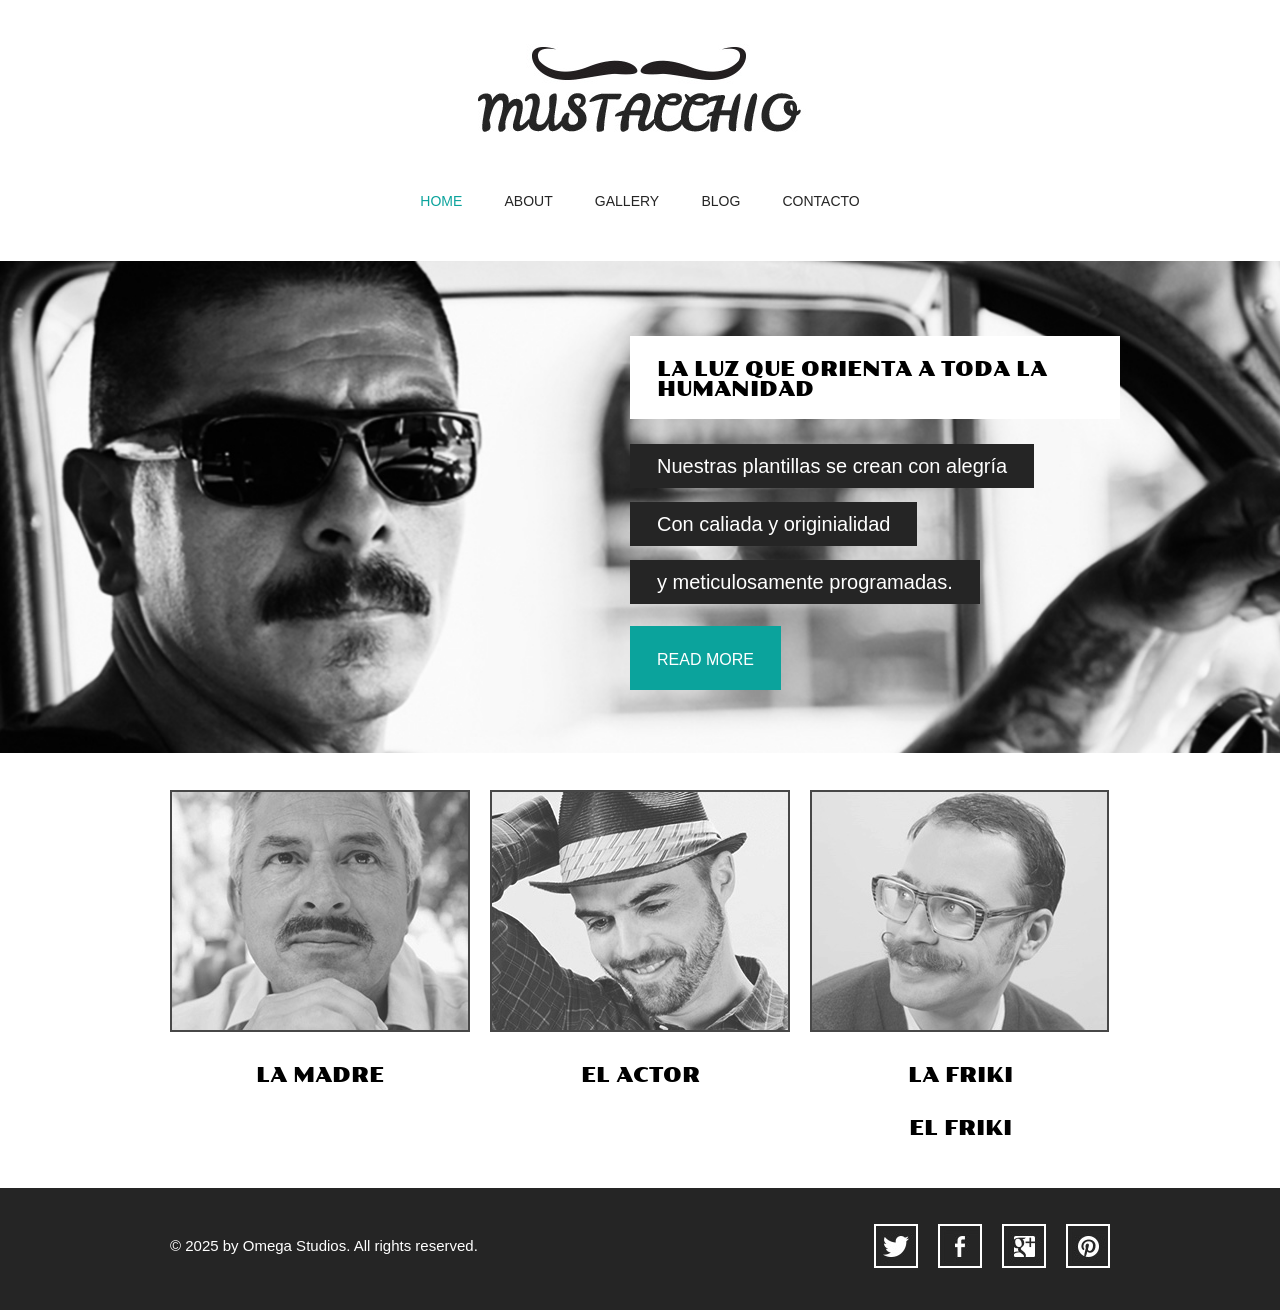
<file: index.html>
<!doctype html>
<!-- Website Template by freewebsitetemplates.com -->
<html>
<head>
	<meta charset="UTF-8">
	<meta name="viewport" content="width=device-width, initial-scale=1.0">
	<title>elPol Blog</title>
	<link rel="stylesheet" type="text/css" href="css/style.css">
	<link rel="stylesheet" type="text/css" href="css/mobile.css" media="screen and (max-width : 568px)">
	<script type="text/javascript" src="js/mobile.js"></script>
</head>
<body>
	<div id="header">
		<a href="index.html" class="logo">
			<img src="images/logo.jpg" alt="">
		</a>
		<ul id="navigation">
			<li class="selected">
				<a href="index.html">home</a>
			</li>
			<li>
				<a href="about.html">about</a>
			</li>
			<li>
				<a href="gallery.html">gallery</a>
			</li>
			<li>
				<a href="blog.html">blog</a>
			</li>
			<li>
				<a href="contact.html">contacto</a>
			</li>
		</ul>
	</div>
	<div id="body">
		<div id="featured">
			<img src="images/the-beacon.jpg" alt="">
			<div>
				<h2>La luz que orienta a toda la humanidad</h2>
				<span>Nuestras plantillas se crean con alegría</span>
				<span>Con caliada y originialidad</span>
				<span>y meticulosamente programadas.</span>
				<a href="blog-single-post.html" class="more">read more</a>
			</div>
		</div>
		<ul>
			<li>
				<a href="gallery.html">
					<img src="images/the-father.jpg" alt="">
					<span>La madre</span>
				</a>
			</li>
			<li>
				<a href="gallery.html">
					<img src="images/the-actor.jpg" alt="">
					<span>El Actor</span>
				</a>
			</li>
			<li>
				<a href="gallery.html">
					<img src="images/the-nerd.jpg" alt="">
					<span>La Friki</span>
					<span>El friki</span>
				</a>
			</li>
		</ul>
	</div>
	<div id="footer">
		<div>
			<p>&copy; 2025 by Omega Studios. All rights reserved.</p>
			<ul>
				<li>
					<a href="http://freewebsitetemplates.com/go/twitter/" id="twitter">twitter</a>
				</li>
				<li>
					<a href="http://freewebsitetemplates.com/go/facebook/" id="facebook">facebook</a>
				</li>
				<li>
					<a href="http://freewebsitetemplates.com/go/googleplus/" id="googleplus">googleplus</a>
				</li>
				<li>
					<a href="http://pinterest.com/fwtemplates/" id="pinterest">pinterest</a>
				</li>
			</ul>
		</div>
	</div>
</body>
</html>
</file>
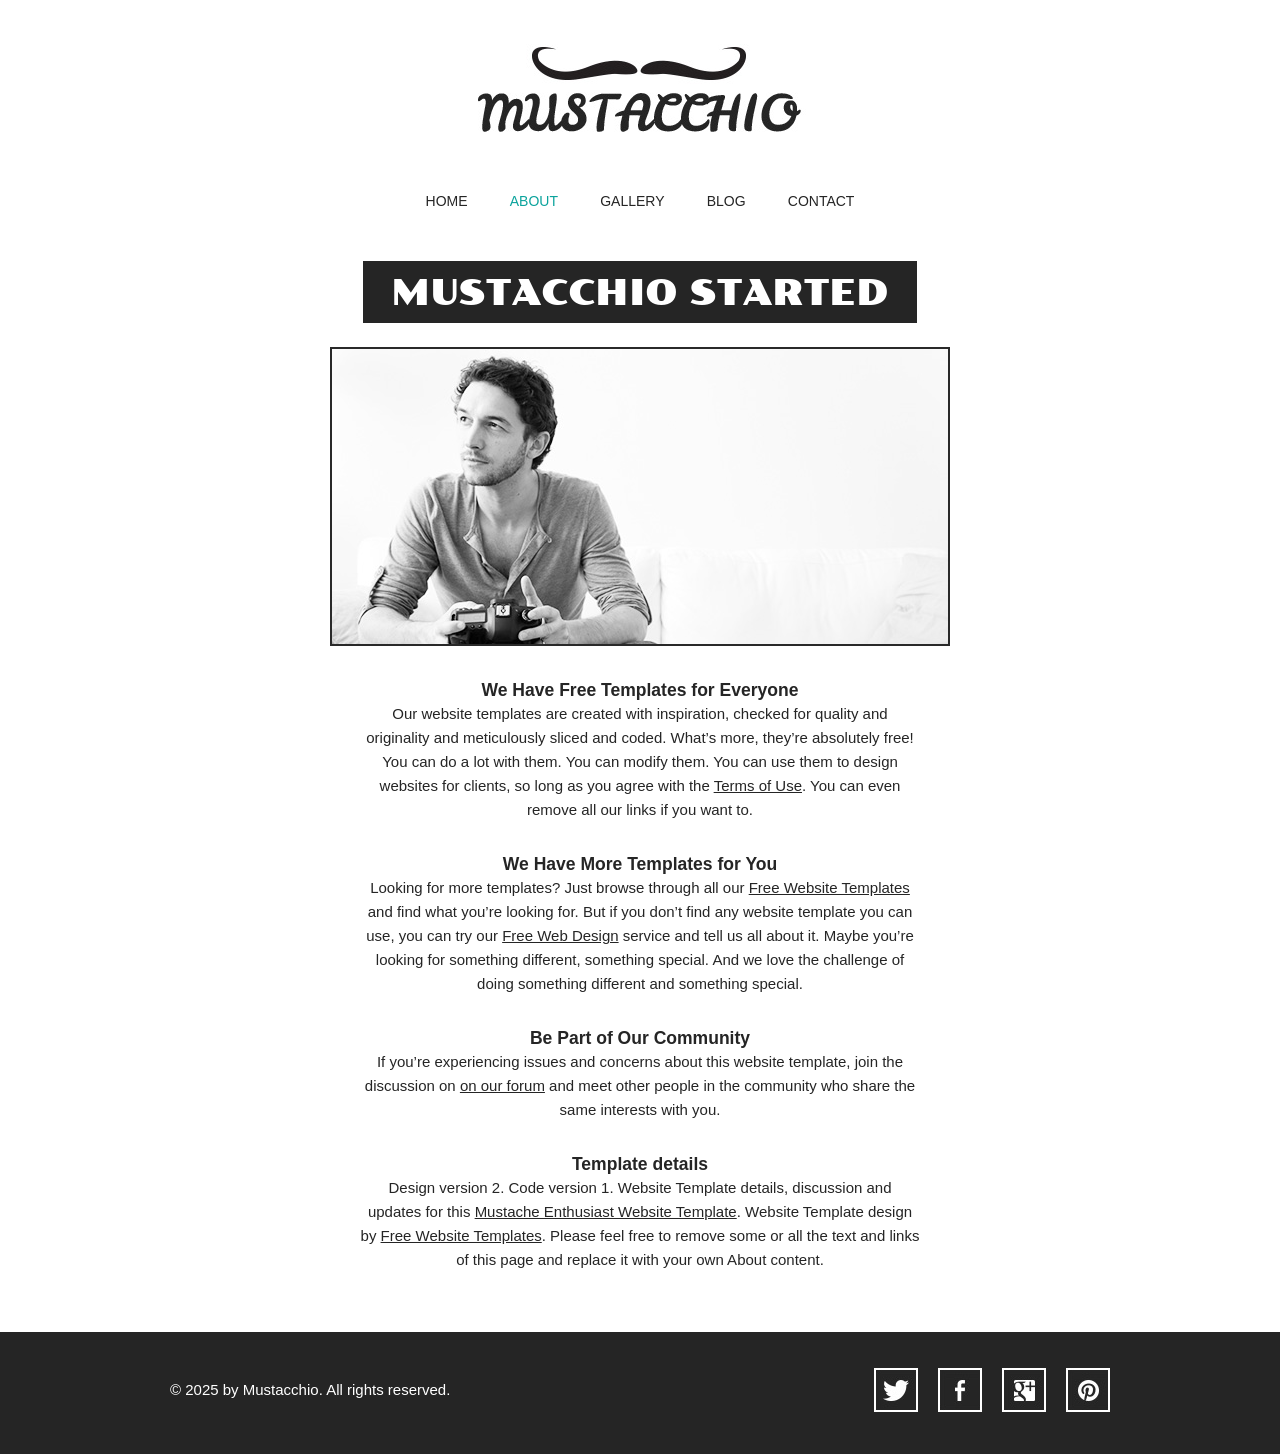
<file: about.html>
<!doctype html>
<!-- Website Template by freewebsitetemplates.com -->
<html>
<head>
	<meta charset="UTF-8">
	<meta name="viewport" content="width=device-width, initial-scale=1.0">
	<title>About - Mustache Enthusiast</title>
	<link rel="stylesheet" type="text/css" href="css/style.css">
	<link rel="stylesheet" type="text/css" href="css/mobile.css" media="screen and (max-width : 568px)">
	<script type="text/javascript" src="js/mobile.js"></script>
</head>
<body>
	<div id="header">
		<a href="index.html" class="logo">
			<img src="images/logo.jpg" alt="">
		</a>
		<ul id="navigation">
			<li>
				<a href="index.html">home</a>
			</li>
			<li class="selected">
				<a href="about.html">about</a>
			</li>
			<li>
				<a href="gallery.html">gallery</a>
			</li>
			<li>
				<a href="blog.html">blog</a>
			</li>
			<li>
				<a href="contact.html">contact</a>
			</li>
		</ul>
	</div>
	<div id="body">
		<h1><span>mustacchio started</span></h1>
		<div>
			<img src="images/photographer.jpg" alt="">
			<div class="article">
				<h3>We Have Free Templates for Everyone</h3>
				<p>
					Our website templates are created with inspiration, checked for quality and originality and meticulously sliced and coded. What’s more, they’re absolutely free! You can do a lot with them. You can modify them. You can use them to design websites for clients, so long as you agree with the <a href="http://www.freewebsitetemplates.com/about/terms/">Terms of Use</a>. You can even remove all our links if you want to.
				</p>
				<h3>We Have More Templates for You</h3>
				<p>
					Looking for more templates? Just browse through all our <a href="http://www.freewebsitetemplates.com/">Free Website Templates</a> and find what you’re looking for. But if you don’t find any website template you can use, you can try our <a href="http://www.freewebsitetemplates.com/freewebdesign/">Free Web Design</a> service and tell us all about it. Maybe you’re looking for something different, something special. And we love the challenge of doing something different and something special.
				</p>
				<h3>Be Part of Our Community</h3>
				<p>
					If you’re experiencing issues and concerns about this website template, join the discussion on <a href="http://www.freewebsitetemplates.com/forums/">on our forum</a> and meet other people in the community who share the same interests with you.
				</p>
				<h3>Template details</h3>
				<p>
					Design version 2. Code version 1. Website Template details, discussion and updates for this <a href="http://www.freewebsitetemplates.com/discuss/mustacheenthusiast/">Mustache Enthusiast Website Template</a>. Website Template design by <a href="http://www.freewebsitetemplates.com/">Free Website Templates</a>. Please feel free to remove some or all the text and links of this page and replace it with your own About content.
				</p>
			</div>
		</div>
	</div>
	<div id="footer">
		<div>
			<p>&copy; 2025 by Mustacchio. All rights reserved.</p>
			<ul>
				<li>
					<a href="http://freewebsitetemplates.com/go/twitter/" id="twitter">twitter</a>
				</li>
				<li>
					<a href="http://freewebsitetemplates.com/go/facebook/" id="facebook">facebook</a>
				</li>
				<li>
					<a href="http://freewebsitetemplates.com/go/googleplus/" id="googleplus">googleplus</a>
				</li>
				<li>
					<a href="http://pinterest.com/fwtemplates/" id="pinterest">pinterest</a>
				</li>
			</ul>
		</div>
	</div>
</body>
</html>
</file>
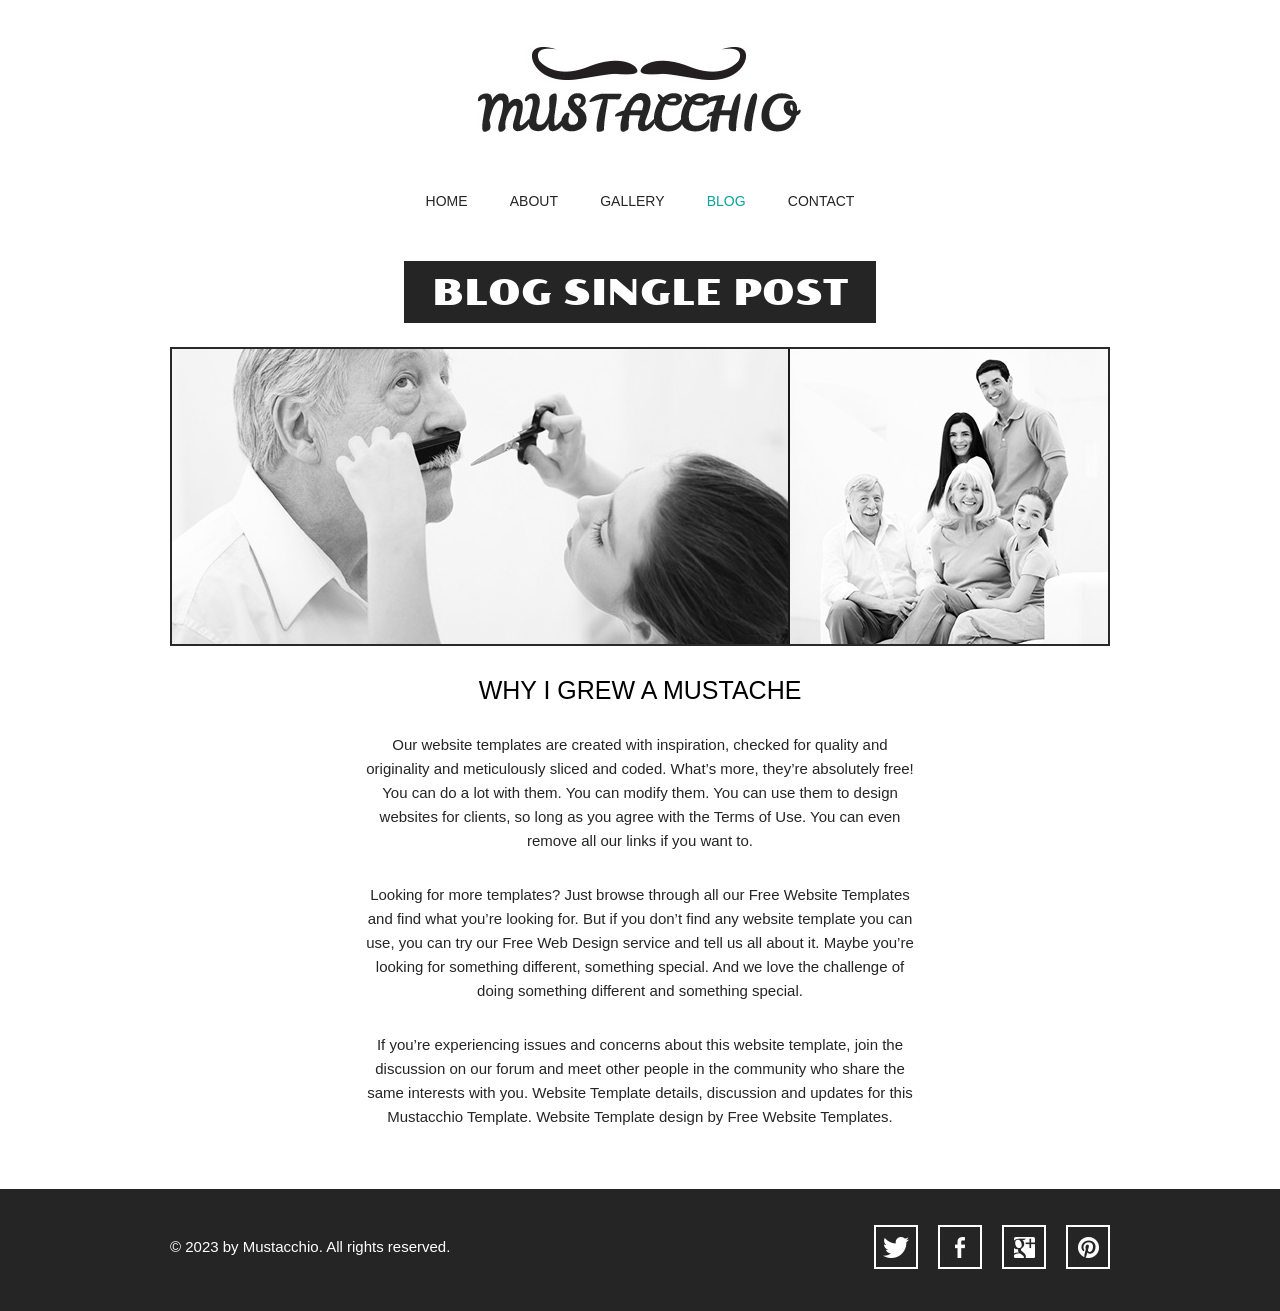
<file: blog-single-post.html>
<!doctype html>
<!-- Website Template by freewebsitetemplates.com -->
<html>
<head>
	<meta charset="UTF-8">
	<meta name="viewport" content="width=device-width, initial-scale=1.0">
	<title>Blog Single Post - Mustache Enthusiast</title>
	<link rel="stylesheet" type="text/css" href="css/style.css">
	<link rel="stylesheet" type="text/css" href="css/mobile.css" media="screen and (max-width : 568px)">
	<script type="text/javascript" src="js/mobile.js"></script>
</head>
<body>
	<div id="header">
		<a href="index.html" class="logo">
			<img src="images/logo.jpg" alt="">
		</a>
		<ul id="navigation">
			<li>
				<a href="index.html">home</a>
			</li>
			<li>
				<a href="about.html">about</a>
			</li>
			<li>
				<a href="gallery.html">gallery</a>
			</li>
			<li class="selected">
				<a href="blog.html">blog</a>
			</li>
			<li>
				<a href="contact.html">contact</a>
			</li>
		</ul>
	</div>
	<div id="body">
		<h1><span>blog single post</span></h1>
		<div>
			<img src="images/grew-a-mustache.jpg" alt="">
			<div class="article">
				<h2>WHY I GREW A MUSTACHE</h2>
				<p>
					Our website templates are created with inspiration, checked for quality and originality and meticulously sliced and coded. What’s more, they’re absolutely free! You can do a lot with them. You can modify them. You can use them to design websites for clients, so long as you agree with the Terms of Use. You can even remove all our links if you want to.
				</p>
				<p>
					Looking for more templates? Just browse through all our Free Website Templates and find what you’re looking for. But if you don’t find any website template you can use, you can try our Free Web Design service and tell us all about it. Maybe you’re looking for something different, something special. And we love the challenge of doing something different and something special.
				</p>
				<p>
					If you’re experiencing issues and concerns about this website template, join the discussion on our forum and meet other people in the community who share the same interests with you. Website Template details, discussion and updates for this Mustacchio Template. Website Template design by Free Website Templates.
				</p>
			</div>
		</div>
	</div>
	<div id="footer">
		<div>
			<p>&copy; 2023 by Mustacchio. All rights reserved.</p>
			<ul>
				<li>
					<a href="http://freewebsitetemplates.com/go/twitter/" id="twitter">twitter</a>
				</li>
				<li>
					<a href="http://freewebsitetemplates.com/go/facebook/" id="facebook">facebook</a>
				</li>
				<li>
					<a href="http://freewebsitetemplates.com/go/googleplus/" id="googleplus">googleplus</a>
				</li>
				<li>
					<a href="http://pinterest.com/fwtemplates/" id="pinterest">pinterest</a>
				</li>
			</ul>
		</div>
	</div>
</body>
</html>
</file>
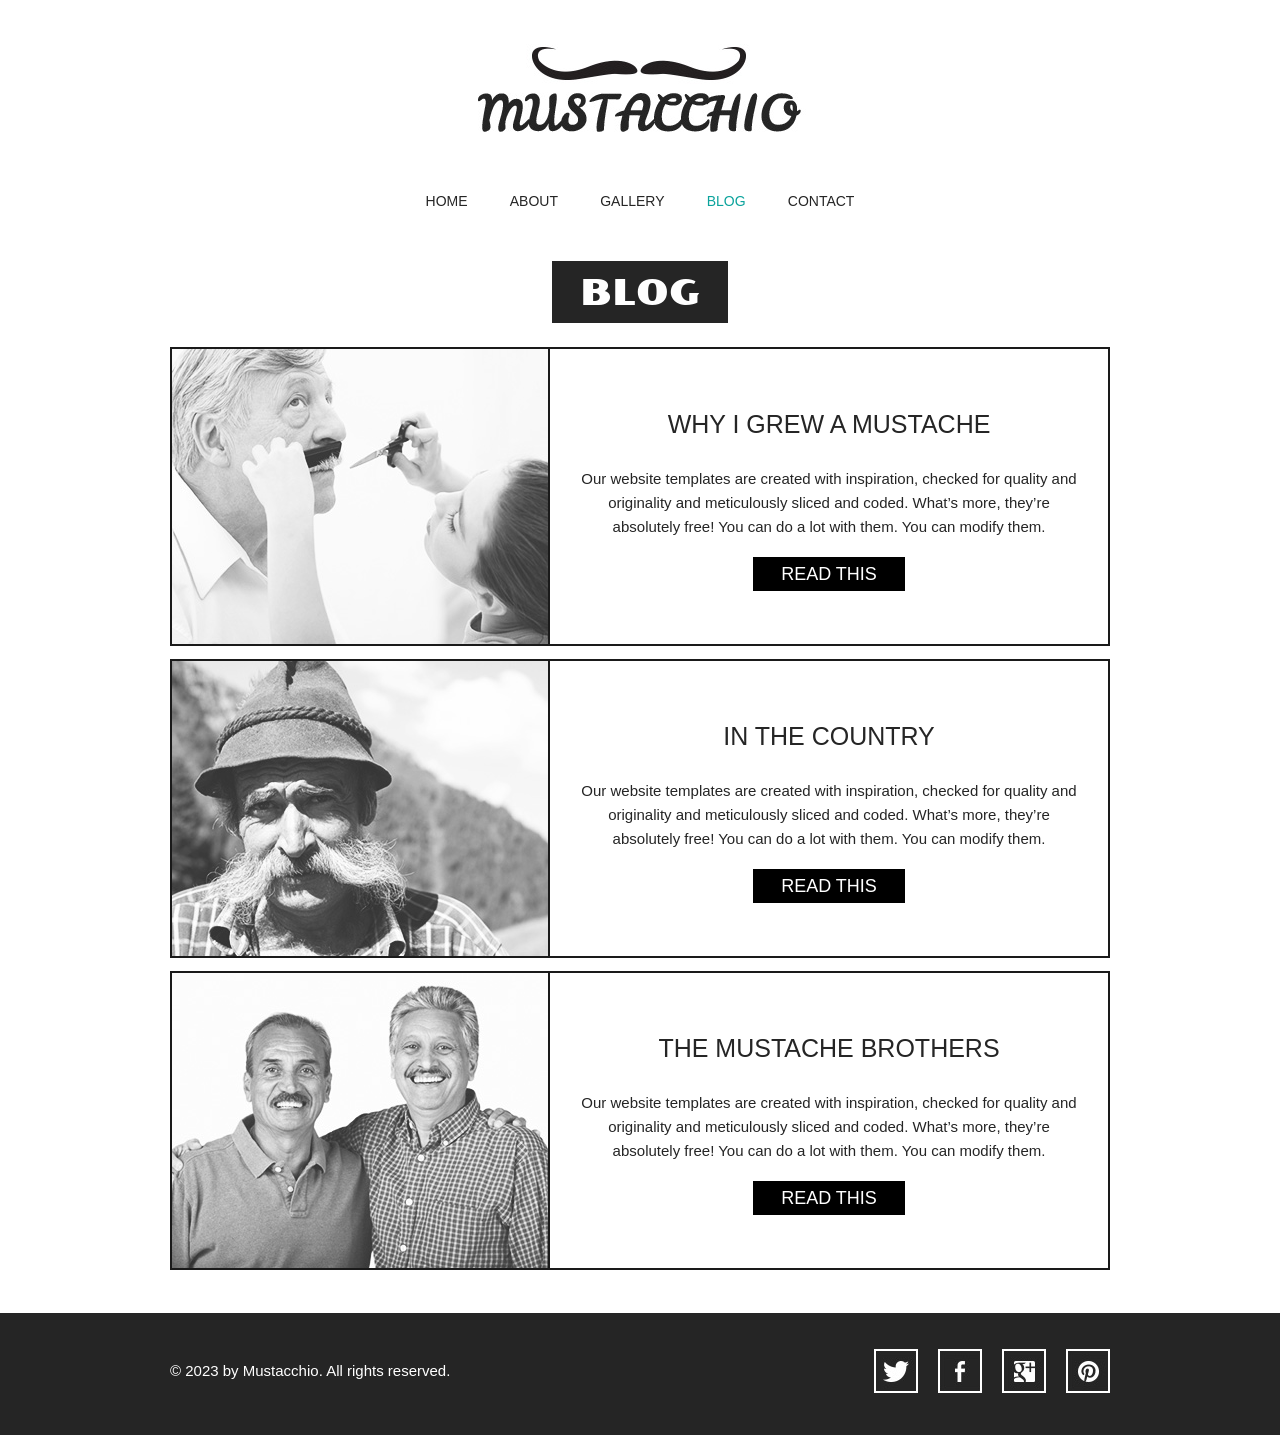
<file: blog.html>
<!doctype html>
<!-- Website Template by freewebsitetemplates.com -->
<html>
<head>
	<meta charset="UTF-8">
	<meta name="viewport" content="width=device-width, initial-scale=1.0">
	<title>Blog - Mustache Enthusiast</title>
	<link rel="stylesheet" type="text/css" href="css/style.css">
	<link rel="stylesheet" type="text/css" href="css/mobile.css" media="screen and (max-width : 568px)">
	<script type="text/javascript" src="js/mobile.js"></script>
</head>
<body>
	<div id="header">
		<a href="index.html" class="logo">
			<img src="images/logo.jpg" alt="">
		</a>
		<ul id="navigation">
			<li>
				<a href="index.html">home</a>
			</li>
			<li>
				<a href="about.html">about</a>
			</li>
			<li>
				<a href="gallery.html">gallery</a>
			</li>
			<li class="selected">
				<a href="blog.html">blog</a>
			</li>
			<li>
				<a href="contact.html">contact</a>
			</li>
		</ul>
	</div>
	<div id="body">
		<h1><span>blog</span></h1>
		<div>
			<ul>
				<li>
					<a href="blog-single-post.html" class="figure">
						<img src="images/cutting-mustache.jpg" alt="">
					</a>
					<div>
						<h3>why i grew a mustache</h3>
						<p>
							Our website templates are created with inspiration, checked for quality and originality and meticulously sliced and coded. What’s more, they’re absolutely free! You can do a lot with them. You can modify them.
						</p>
						<a href="blog-single-post.html" class="more">read this</a>
					</div>
				</li>
				<li>
					<a href="blog-single-post.html" class="figure">
						<img src="images/in-the-country.jpg" alt="">
					</a>
					<div>
						<h3>in the country</h3>
						<p>
							Our website templates are created with inspiration, checked for quality and originality and meticulously sliced and coded. What’s more, they’re absolutely free! You can do a lot with them. You can modify them.
						</p>
						<a href="blog-single-post.html" class="more">read this</a>
					</div>
				</li>
				<li>
					<a href="blog-single-post.html" class="figure">
						<img src="images/mustache-brothers.jpg" alt="">
					</a>
					<div>
						<h3>the mustache brothers</h3>
						<p>
							Our website templates are created with inspiration, checked for quality and originality and meticulously sliced and coded. What’s more, they’re absolutely free! You can do a lot with them. You can modify them.
						</p>
						<a href="blog-single-post.html" class="more">read this</a>
					</div>
				</li>
			</ul>
		</div>
	</div>
	<div id="footer">
		<div>
			<p>&copy; 2023 by Mustacchio. All rights reserved.</p>
			<ul>
				<li>
					<a href="http://freewebsitetemplates.com/go/twitter/" id="twitter">twitter</a>
				</li>
				<li>
					<a href="http://freewebsitetemplates.com/go/facebook/" id="facebook">facebook</a>
				</li>
				<li>
					<a href="http://freewebsitetemplates.com/go/googleplus/" id="googleplus">googleplus</a>
				</li>
				<li>
					<a href="http://pinterest.com/fwtemplates/" id="pinterest">pinterest</a>
				</li>
			</ul>
		</div>
	</div>
</body>
</html>
</file>
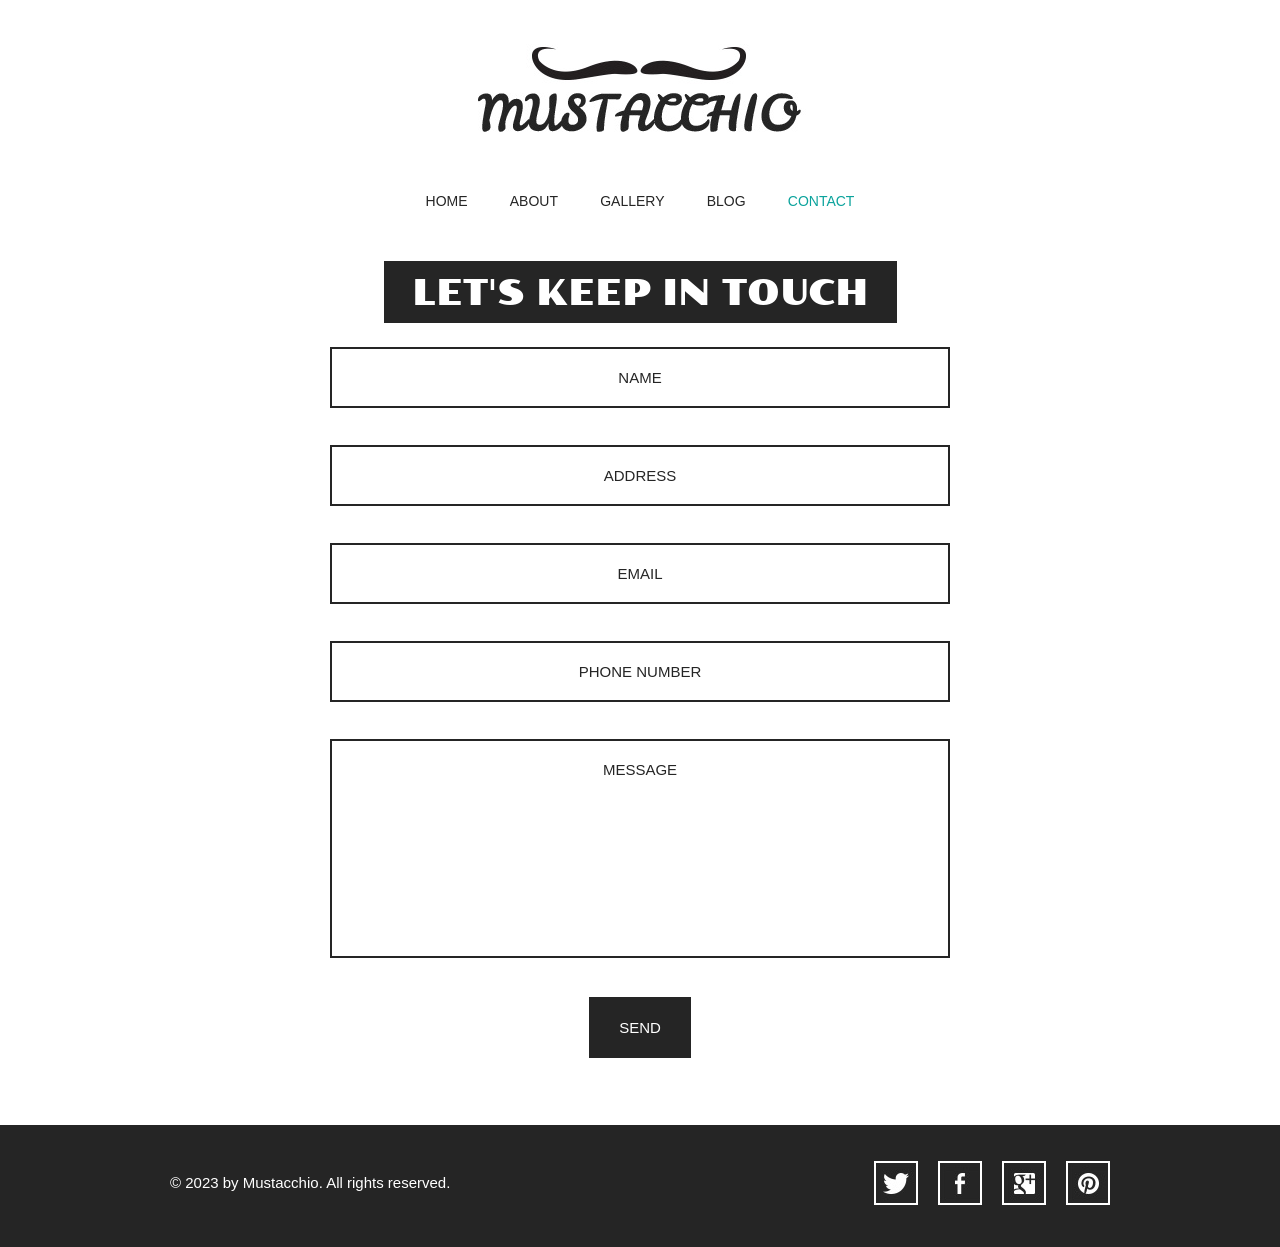
<file: contact.html>
<!doctype html>
<!-- Website Template by freewebsitetemplates.com -->
<html>
<head>
	<meta charset="UTF-8">
	<meta name="viewport" content="width=device-width, initial-scale=1.0">
	<title>Contact - Mustache Enthusiast</title>
	<link rel="stylesheet" type="text/css" href="css/style.css">
	<link rel="stylesheet" type="text/css" href="css/mobile.css" media="screen and (max-width : 568px)">
	<script type="text/javascript" src="js/mobile.js"></script>
</head>
<body>
	<div id="header">
		<a href="index.html" class="logo">
			<img src="images/logo.jpg" alt="">
		</a>
		<ul id="navigation">
			<li>
				<a href="index.html">home</a>
			</li>
			<li>
				<a href="about.html">about</a>
			</li>
			<li>
				<a href="gallery.html">gallery</a>
			</li>
			<li>
				<a href="blog.html">blog</a>
			</li>
			<li class="selected">
				<a href="contact.html">contact</a>
			</li>
		</ul>
	</div>
	<div id="body">
		<h1><span>let's keep in touch</span></h1>
		<form action="contact.html">
			<input type="text" name="fname" id="fname" value="name">
			<input type="text" name="address" id="address" value="address">
			<input type="text" name="email" id="email" value="email">
			<input type="text" name="phone" id="phone" value="phone number">
			<textarea name="message" id="message">message</textarea>
			<input type="submit" name="send" id="send" value="send">
		</form>
	</div>
	<div id="footer">
		<div>
			<p>&copy; 2023 by Mustacchio. All rights reserved.</p>
			<ul>
				<li>
					<a href="http://freewebsitetemplates.com/go/twitter/" id="twitter">twitter</a>
				</li>
				<li>
					<a href="http://freewebsitetemplates.com/go/facebook/" id="facebook">facebook</a>
				</li>
				<li>
					<a href="http://freewebsitetemplates.com/go/googleplus/" id="googleplus">googleplus</a>
				</li>
				<li>
					<a href="http://pinterest.com/fwtemplates/" id="pinterest">pinterest</a>
				</li>
			</ul>
		</div>
	</div>
</body>
</html>
</file>
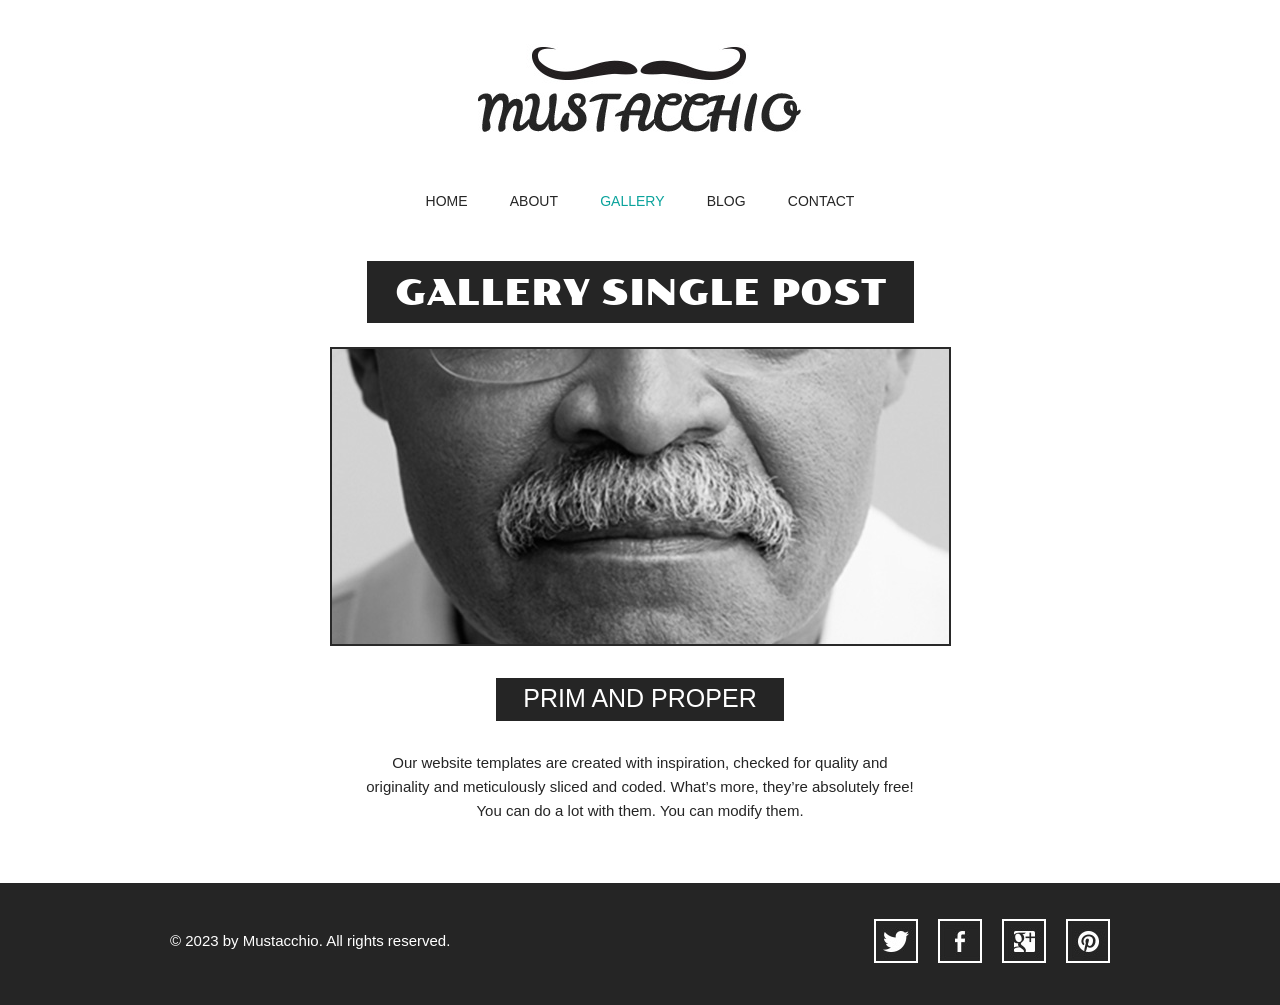
<file: gallery-single-post.html>
<!doctype html>
<!-- Website Template by freewebsitetemplates.com -->
<html>
<head>
	<meta charset="UTF-8">
	<meta name="viewport" content="width=device-width, initial-scale=1.0">
	<title>Gallery Single Post - Mustache Enthusiast</title>
	<link rel="stylesheet" type="text/css" href="css/style.css">
	<link rel="stylesheet" type="text/css" href="css/mobile.css" media="screen and (max-width : 568px)">
	<script type="text/javascript" src="js/mobile.js"></script>
</head>
<body>
	<div id="header">
		<a href="index.html" class="logo">
			<img src="images/logo.jpg" alt="">
		</a>
		<ul id="navigation">
			<li>
				<a href="index.html">home</a>
			</li>
			<li>
				<a href="about.html">about</a>
			</li>
			<li class="selected">
				<a href="gallery.html">gallery</a>
			</li>
			<li>
				<a href="blog.html">blog</a>
			</li>
			<li>
				<a href="contact.html">contact</a>
			</li>
		</ul>
	</div>
	<div id="body">
		<h1><span>gallery single post</span></h1>
		<div>
			<img src="images/prim-and-proper.jpg" alt="">
			<div class="article">
				<h4>PRIM AND PROPER</h4>
				<p>
				Our website templates are created with inspiration, checked for quality and originality and meticulously sliced and coded. What’s more, they’re absolutely free! You can do a lot with them. You can modify them.
				</p>
			</div>
		</div>
	</div>
	<div id="footer">
		<div>
			<p>&copy; 2023 by Mustacchio. All rights reserved.</p>
			<ul>
				<li>
					<a href="http://freewebsitetemplates.com/go/twitter/" id="twitter">twitter</a>
				</li>
				<li>
					<a href="http://freewebsitetemplates.com/go/facebook/" id="facebook">facebook</a>
				</li>
				<li>
					<a href="http://freewebsitetemplates.com/go/googleplus/" id="googleplus">googleplus</a>
				</li>
				<li>
					<a href="http://pinterest.com/fwtemplates/" id="pinterest">pinterest</a>
				</li>
			</ul>
		</div>
	</div>
</body>
</html>
</file>
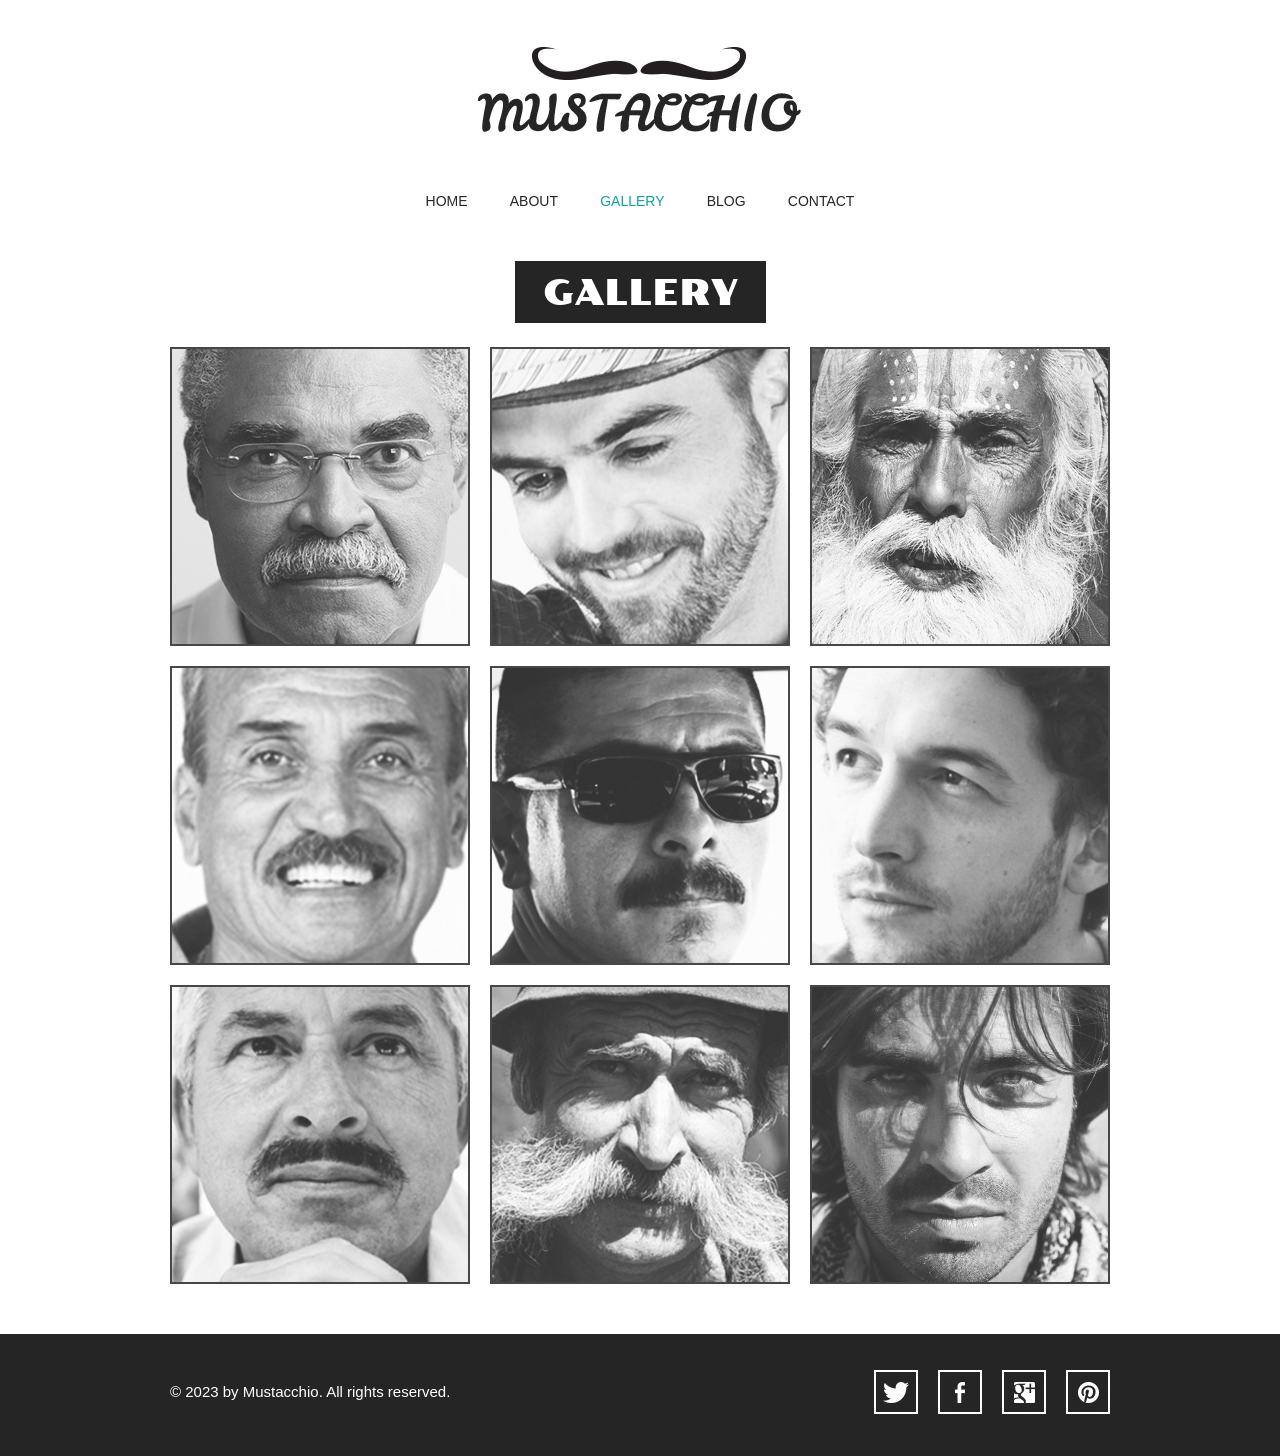
<file: gallery.html>
<!doctype html>
<!-- Website Template by freewebsitetemplates.com -->
<html>
<head>
	<meta charset="UTF-8">
	<meta name="viewport" content="width=device-width, initial-scale=1.0">
	<title>Gallery - Mustache Enthusiast</title>
	<link rel="stylesheet" type="text/css" href="css/style.css">
	<link rel="stylesheet" type="text/css" href="css/mobile.css" media="screen and (max-width : 568px)">
	<script type="text/javascript" src="js/mobile.js"></script>
</head>
<body>
	<div id="header">
		<a href="index.html" class="logo">
			<img src="images/logo.jpg" alt="">
		</a>
		<ul id="navigation">
			<li>
				<a href="index.html">home</a>
			</li>
			<li>
				<a href="about.html">about</a>
			</li>
			<li class="selected">
				<a href="gallery.html">gallery</a>
			</li>
			<li>
				<a href="blog.html">blog</a>
			</li>
			<li>
				<a href="contact.html">contact</a>
			</li>
		</ul>
	</div>
	<div id="body">
		<h1><span>gallery</span></h1>
		<ul class="gallery">
			<li>
				<a href="gallery-single-post.html">
					<img src="images/mustache1.jpg" alt="">
				</a>
			</li>
			<li>
				<a href="gallery-single-post.html">
					<img src="images/mustache2.jpg" alt="">
				</a>
			</li>
			<li>
				<a href="gallery-single-post.html">
					<img src="images/mustache3.jpg" alt="">
				</a>
			</li>
			<li>
				<a href="gallery-single-post.html">
					<img src="images/mustache4.jpg" alt="">
				</a>
			</li>
			<li>
				<a href="gallery-single-post.html">
					<img src="images/mustache5.jpg" alt="">
				</a>
			</li>
			<li>
				<a href="gallery-single-post.html">
					<img src="images/mustache6.jpg" alt="">
				</a>
			</li>
			<li>
				<a href="gallery-single-post.html">
					<img src="images/mustache7.jpg" alt="">
				</a>
			</li>
			<li>
				<a href="gallery-single-post.html">
					<img src="images/mustache8.jpg" alt="">
				</a>
			</li>
			<li>
				<a href="gallery-single-post.html">
					<img src="images/mustache9.jpg" alt="">
				</a>
			</li>
		</ul>
	</div>
	<div id="footer">
		<div>
			<p>&copy; 2023 by Mustacchio. All rights reserved.</p>
			<ul>
				<li>
					<a href="http://freewebsitetemplates.com/go/twitter/" id="twitter">twitter</a>
				</li>
				<li>
					<a href="http://freewebsitetemplates.com/go/facebook/" id="facebook">facebook</a>
				</li>
				<li>
					<a href="http://freewebsitetemplates.com/go/googleplus/" id="googleplus">googleplus</a>
				</li>
				<li>
					<a href="http://pinterest.com/fwtemplates/" id="pinterest">pinterest</a>
				</li>
			</ul>
		</div>
	</div>
</body>
</html>
</file>
<file: css/style.css>
/* Website Template by freewebsitetemplates.com */
@font-face {
	font-family: 'poller_oneregular';
	src: url('../fonts/pollerone/pollerone-webfont.eot');
	src: url('../fonts/pollerone/pollerone-webfont.eot?#iefix') format('embedded-opentype'),
		 url('../fonts/pollerone/pollerone-webfont.woff') format('woff'),
		 url('../fonts/pollerone/pollerone-webfont.ttf') format('truetype'),
		 url('../fonts/pollerone/pollerone-webfont.svg#poller_oneregular') format('svg');
}
@font-face {
	font-family: 'leckerli_oneregular';
	src: url('../fonts/leckerlione/leckerlione-regular-webfont.eot');
	src: url('../fonts/leckerlione/leckerlione-regular-webfont.eot?#iefix') format('embedded-opentype'),
		 url('../fonts/leckerlione/leckerlione-regular-webfont.woff') format('woff'),
		 url('../fonts/leckerlione/leckerlione-regular-webfont.ttf') format('truetype'),
		 url('../fonts/leckerlione/leckerlione-regular-webfont.svg#leckerli_oneregular') format('svg');
}

body {
	background: #fff;
	font-family: Arial, Helvetica, sans-serif;
	font-size: 15px;
	font-weight: normal;
	line-height: 1;
	margin: 0;
	min-width: 960px;
	padding: 0;
}
p {
	color: #252525;
	line-height: 24px;
	margin: 0;
	padding: 0;
}
p a {
	color: #252525;
	text-decoration: underline;
}
p a:hover {
	color: #898989;
}
#header {
	margin: 0 auto;
	padding: 44px 0 50px;
	text-align: center;
	width: 960px;
}
#header a.logo {
	display: block;
	margin: 0 auto;
	padding: 0;
	width: 340px;
}
#header a.logo img {
	border: 0;
	display: block;
	margin: 0;
	padding: 0;
}
#header ul {
	margin: 0;
	padding: 56px 0 0;
}
#header ul li {
	display: inline;
	list-style: none;
	margin: 0;
	padding: 0 19px;
}
#header ul li a {
	color: #252525;
	display: inline-block;
	font-family: "Arial Black", Gadget, sans-serif;
	font-size: 14px;
	font-weight: normal;
	margin: 0;
	padding: 0 0 3px;
	text-decoration: none;
	text-transform: uppercase;
}
#header ul li a:hover, #header ul li.selected a {
	color: #0ba39c;
}
#body {
	margin: 0;
	padding: 0 0 30px;
	text-align: center;
}
#body h1 {
	color: #fff;
	display: inline;
	font-family: poller_oneregular;
	font-size: 35px;
	font-weight: normal;
	margin: 0;
	padding: 0;
	text-transform: uppercase;
}
#body h1 span {
	background: #252525;
	display: inline-block;
	padding: 15px 28px 12px;
}
#body > div {
	margin: 0 auto;
	padding: 0;
	width: 960px;
}
#body > div img {
	border: 2px solid #292929;
	margin: 24px 0 0;
	padding: 0;
}
#body > div .article {
	margin: 0 auto;
	padding: 30px 30px 0;
	width: 560px;
}
#body > div .article h2 {
	font-family: "Arial Black", Gadget, sans-serif;
	font-size: 25px;
	font-weight: normal;
	margin: 0 0 30px;
}
#body > div .article h3 {
	color: #252525;
	line-height: 24px;
	margin: 0;
	padding: 0;
}
#body > div .article h4 {
	background: #252525;
	color: #fff;
	display: inline-block;
	font-family: "Arial Black", Gadget, sans-serif;
	font-size: 25px;
	font-weight: normal;
	margin: 0 0 30px;
	padding: 8px 27px 10px;
}
#body > div .article p {
	margin: 0 0 30px;
}
#body div ul {
	margin: 0;
	padding: 24px 10px 0;
	width: 940px;
}
#body div ul li {
	border: 2px solid #1a1a1a;
	display: block;
	list-style: none;
	margin: 0 0 13px;
	overflow: hidden;
	padding: 0;
}
#body div ul li .figure {
	border-right: 2px solid #1a1a1a;
	float: left;
	margin: 0;
	padding: 0;
	width: 376px;
}
#body div ul li img {
	border: 0;
	display: block;
	margin: 0;
	padding: 0;
	opacity: 0.8;
	transition: 0.5s ease-in-out;
}
#body div ul li .figure:hover img {
	opacity: 1;
}
#body div ul li div {
	float: left;
	margin: 0;
	padding: 63px 0 20px;
	width: 558px;
}
#body div ul li div h3 {
	color: #252525;
	font-family: "Arial Black", Gadget, sans-serif;
	font-size: 25px;
	font-weight: normal;
	margin: 0;
	padding: 0;
	text-transform: uppercase;
}
#body div ul li div p {
	padding: 30px 30px 18px;
}
#body div ul li div a.more {
	background: #000;
	color: #fff;
	display: inline-block;
	font-family: "Arial Black", Gadget, sans-serif;
	font-size: 18px;
	font-weight: normal;
	margin: 0;
	padding: 8px 28px;
	text-decoration: none;
	text-transform: uppercase;
}
#body div ul li div a.more:hover {
	color: #252525;
	background: #fff;
	border: 2px solid #252525;
}
#body #featured {
	margin: 0 0 13px;
	padding: 0;
	position: relative;
	width: 100%;
}
#body #featured img {
	border: 0;
	display: block;
	margin: 0;
	padding: 0;
	width: 100%;
}
#body #featured div {
	left: 50%;
	margin-left: -480px;
	margin-top: -171px;
	padding: 0 0 0 470px;
	position: absolute;
	top: 50%;
	text-align: left;
	width: 490px;
}
#body #featured div h2 {
	background: #fff;
	color: #000;
	display: inline-block;
	font-family: poller_oneregular;
	font-size: 20px;
	font-weight: normal;
	margin: 0 0 18px;
	padding: 23px 27px 20px;
	text-transform: uppercase;
}
#body #featured div span {
	background: #252525;
	color: #fff;
	display: inline-block;
	font-size: 20px;
	margin: 7px 0;
	padding: 12px 27px;
}
#body #featured div a {
	background: #0ba39c;
	color: #fff;
	display: inline-block;
	font-size: 16px;
	margin: 15px 0 0;
	padding: 26px 27px 22px;
	text-align: center;
	text-decoration: none;
	text-transform: uppercase;
}
#body #featured div a:hover {
	background: #1fc3bc;
}
#body > ul {
	margin: 0 auto;
	overflow: hidden;
	padding: 24px 0 0;
	width: 960px;
}
#body > ul li {
	display: block;
	float: left;
	margin: 0 10px 20px;
	padding: 0;
	width: 300px;
}
#body > ul li a {
	color: #000;
	display: block;
	font-family: poller_oneregular;
	font-size: 20px;
	font-weight: normal;
	margin: 0;
	padding: 0;
	text-align: center;
	text-decoration: none;
	text-transform: uppercase;
}
#body > ul li a img {
	border: 2px solid #1a1a1a;
	display: block;
	margin: 0;
	padding: 0;
	opacity: .8;
	transition: 0.5s ease-in-out;
}
#body > ul li a:hover img {
	opacity: 1;
}
#body > ul li a span {
	display: block;
	margin: 0;
	padding: 33px 0 0;
}
#body form {
	margin: 0 auto;
	padding: 24px 0 0;
	width: 620px;
}
#body form input, #body form textarea {
	border: 2px solid #252525;
	color: #252525;
	font-family: Arial, Helvetica, sans-serif;
	font-size: 15px;
	font-weight: normal;
	margin: 0 0 37px;
	padding: 20px 10px;
	text-align: center;
	text-transform: uppercase;
	width: 596px;
}
#body form textarea {
	height: 175px;
	overflow: auto;
	resize: none;
}
#body form #send {
	background: #252525;
	color: #fff;
	font-family: "Arial Black", Gadget, sans-serif;
	font-size: 15px;
	font-weight: normal;
	display: inline-block;
	padding: 20px 28px;
	width: auto;
}
#body form #send:hover {
	background: #fff;
	color: #252525;
	cursor: pointer;
}
#footer {
	background: #252525;
	margin: 0;
	padding: 36px 0 42px;
}
#footer div {
	margin: 0 auto;
	overflow: hidden;
	padding: 0;
	width: 960px;
}
#footer div p {
	color: #fff;
	float: left;
	line-height: 44px;
	margin: 0 0 0 10px;
	padding: 0;
}
#footer div ul {
	display: block;
	float: right;
	margin: 0;
	overflow: hidden;
	padding: 0;
	width: 256px;
}
#footer div ul li {
	display: block;
	float: left;
	list-style: none;
	margin: 0 10px;
	padding: 0;
	width: 44px;
}
#footer div ul li a {
	background: url(../images/icons.jpg) no-repeat 0 0;
	display: block;
	height: 44px;
	margin: 0;
	padding: 0;
	text-indent: -99999px;
	width: 44px;
}
#footer div ul li #twitter {
	background-position: 0 0;
}
#footer div ul li #twitter:hover {
	background-position: -44px 0;
}
#footer div ul li #facebook {
	background-position: 0 -44px;
}
#footer div ul li #facebook:hover {
	background-position: -44px -44px;
}
#footer div ul li #googleplus {
	background-position: 0 -88px;
}
#footer div ul li #googleplus:hover {
	background-position: -44px -88px;
}
#footer div ul li #pinterest {
	background-position: 0 -132px;
}
#footer div ul li #pinterest:hover {
	background-position: -44px -132px;
}
</file>
<file: css/mobile.css>
/* Website Template by freewebsitetemplates.com */
body {
	min-width: 0;
}
#header {
	padding: 20px 0;
	position: relative;
	width: 100%;
}
#header a.logo {
	width: 80%;
}
#header a.logo img {
	width: 100%;
}
#mobile-navigation {
	background: url(../images/mobile-menu.png) no-repeat 0 0;
	display: block;
	height: 50px;
	margin: 30px auto 0;
	padding: 0;
	width: 50px;
}
#header ul {
	border: 1px solid #fff;
	display: none;
	left: 50%;
	margin-left: -45%;
	padding: 0;
	position: absolute;
	width: 90%;
	z-index: 1001;
}
#header ul li {
	border-top: 1px solid #fff;
	display: block;
	margin: 0;
	padding: 0;
	position: relative;
}
#header > ul > li:first-child {
	border: 0;
}
#header ul li a {
	background: rgba(11, 163, 156, 0.9);
	color: #fff;
	display: block;
	font-family: Arial, Helvetica, sans-serif;
	font-size: 16px;
	font-weight: normal;
	height: 49px;
	line-height: 49px;
	padding: 0 15px;
	text-align: left;
}
#header ul li a:hover, #header ul li.selected a {
	background: rgba(0, 0, 0, 0.9);
	color: #fff;
}
#header ul ul {
	display: none;
	border: 0;
	height: auto;
	left: 0;
	margin: 0;
	position: relative;
	width: 100%;
}
#header ul ul li a {
	text-indent: 15px;
}
#header ul li span {
	background: rgba(11, 163, 156, 0.9) url(../images/mobile-expand.png) no-repeat 0 0;
	border-left: 1px solid #fff;
	display: block;
	height: 49px;
	position: absolute;
	right: 0;
	top: 0;
	width: 50px;
}
#body {
	width: 100%;
}
#body h1 {
	display: block;
	font-size: 20px;
	margin: 0 auto;
	width: 90%;
}
#body h1 span {
	display: block;
	padding: 3%;
	width: 94%;
}
#body > div {
	padding: 0 5%;
	width: 90%;
}
#body > div img {
	margin: 24px 0 30px;
	width: 98%
}
#body > div .article {
	padding: 0;
	width: 100%;
}
#body > div .article h2, #body > div .article h4 {
	font-size: 18px;
	font-weight: bold;
}
#body #featured {
	overflow: hidden;
	margin: 0 0 20px
}
#body #featured img {
	min-width: 960px;
}
#body #featured div {
	left: 0;
	margin: 0;
	padding: 0 2%;
	position: absolute;
	top: 0;
	text-align: left;
	width: 96%;
}
#body #featured div h2 {
	font-size: 14px;
	font-weight: normal;
	margin: 50px 0 10px;
	padding: 8px 5px;
}
#body #featured div span {
	display: block;
	font-size: 14px;
	margin: 10px 0;
	padding: 10px;
}
#body #featured div a {
	font-size: 14px;
	margin: 5px 0 0;
	padding: 10px;
}
#body > ul {
	overflow: visible;
	padding: 0 5%;
	width: 90%;
}
#body ul.gallery {
	padding: 5% 0;
	overflow: hidden;
	width: 100%;
}
#body > ul li {
	float: none;
	margin: 0;
	width: 100%;
}
#body ul.gallery li {
	float: left;
	margin: 0 0 5% 5%;
	width: 42%;
}
#body > ul li a img {
	width: 98%;
}
#body > ul li a span {
	padding: 15px 0;
}
#body div ul {
	margin: 0;
	padding: 20px 0 0;
	width: 100%;
}
#body div ul li {
	overflow: visible;
	padding: 0 0 20px;
	width: 99%;
}
#body div ul li .figure {
	border: 0;
	display: block;
	float: none;
	margin: 0 0 20px;
	width: 100%;
}
#body div ul li .figure img {
	width: 100%;
}
#body div ul li div {
	float: none;
	padding: 0;
	width: 100%;
}
#body div ul li div a.more:hover {
	height: 14px;
	line-height: 14px;
}
#body form {
	width: 100%;
}
#body form input, #body form textarea {
	margin: 0 0 20px;
	padding: 10px;
	width: 84%;
}
#body form #send {
	padding: 10px;
}
#footer {
	padding: 10px 0 25px;
}
#footer div {
	overflow: visible;
	width: 100%;
}
#footer div p {
	float: none;
	margin: 0;
	text-align: center;
}
#footer div ul {
	float: none;
	margin: 0 auto;
	width: 256px;
}
</file>
